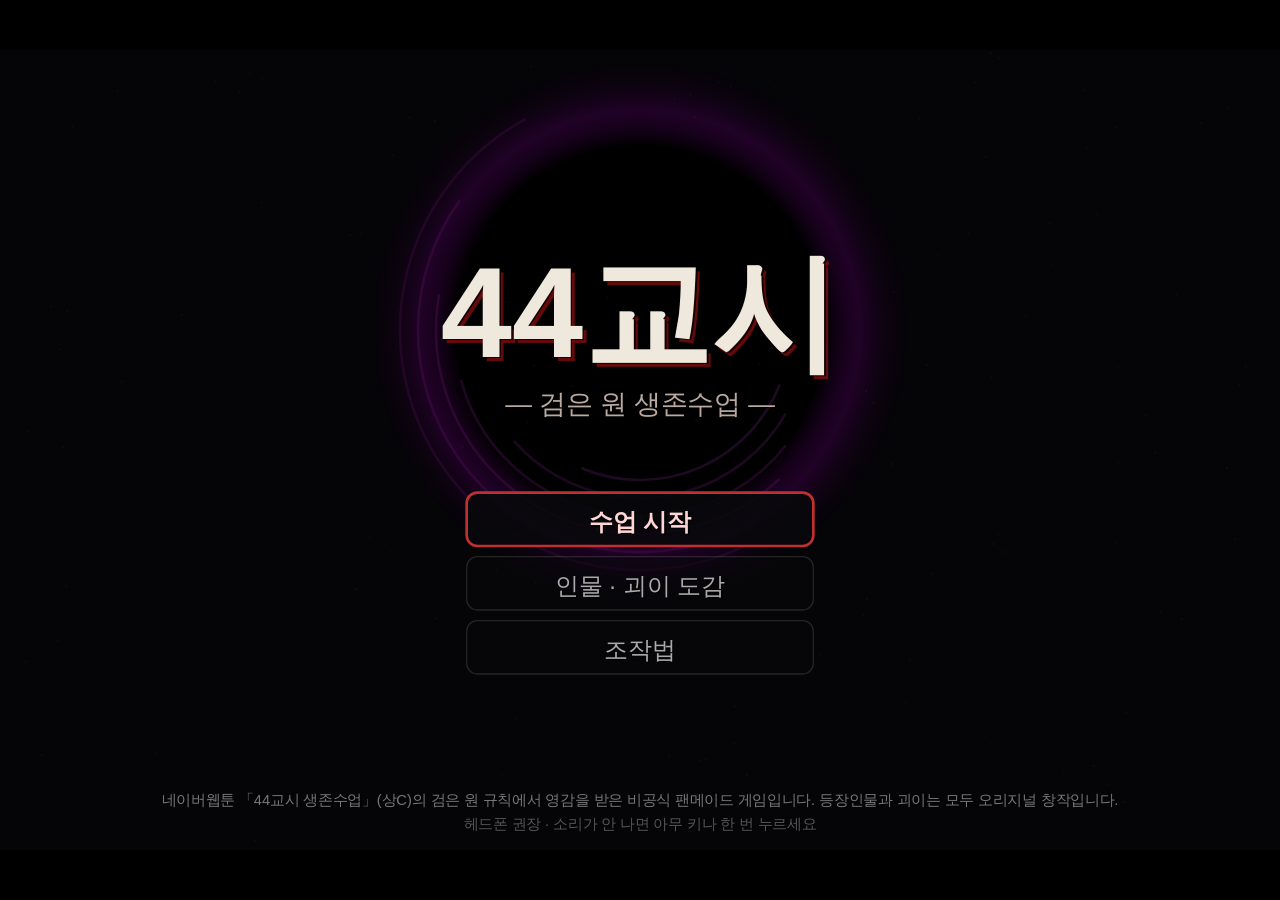
<file: index.html>
<!DOCTYPE html>
<html lang="ko">
<head>
  <meta charset="UTF-8">
  <meta name="viewport" content="width=device-width, initial-scale=1.0">
  <title>44교시 3D — 검은 원 생존수업</title>
  <link rel="stylesheet" href="style.css">
</head>
<body>
  <div id="wrap">
    <canvas id="view"></canvas>
    <canvas id="hud" tabindex="0"></canvas>
  </div>
  <script src="lib/three.min.js"></script>
  <script src="lib/Reflector.js"></script>
  <script src="lib/BufferGeometryUtils.js"></script>
  <script src="js/data.js"></script>
  <script src="js/audio.js"></script>
  <script src="js/world3d.js"></script>
  <script src="js/game3d.js"></script>
</body>
</html>
</file>
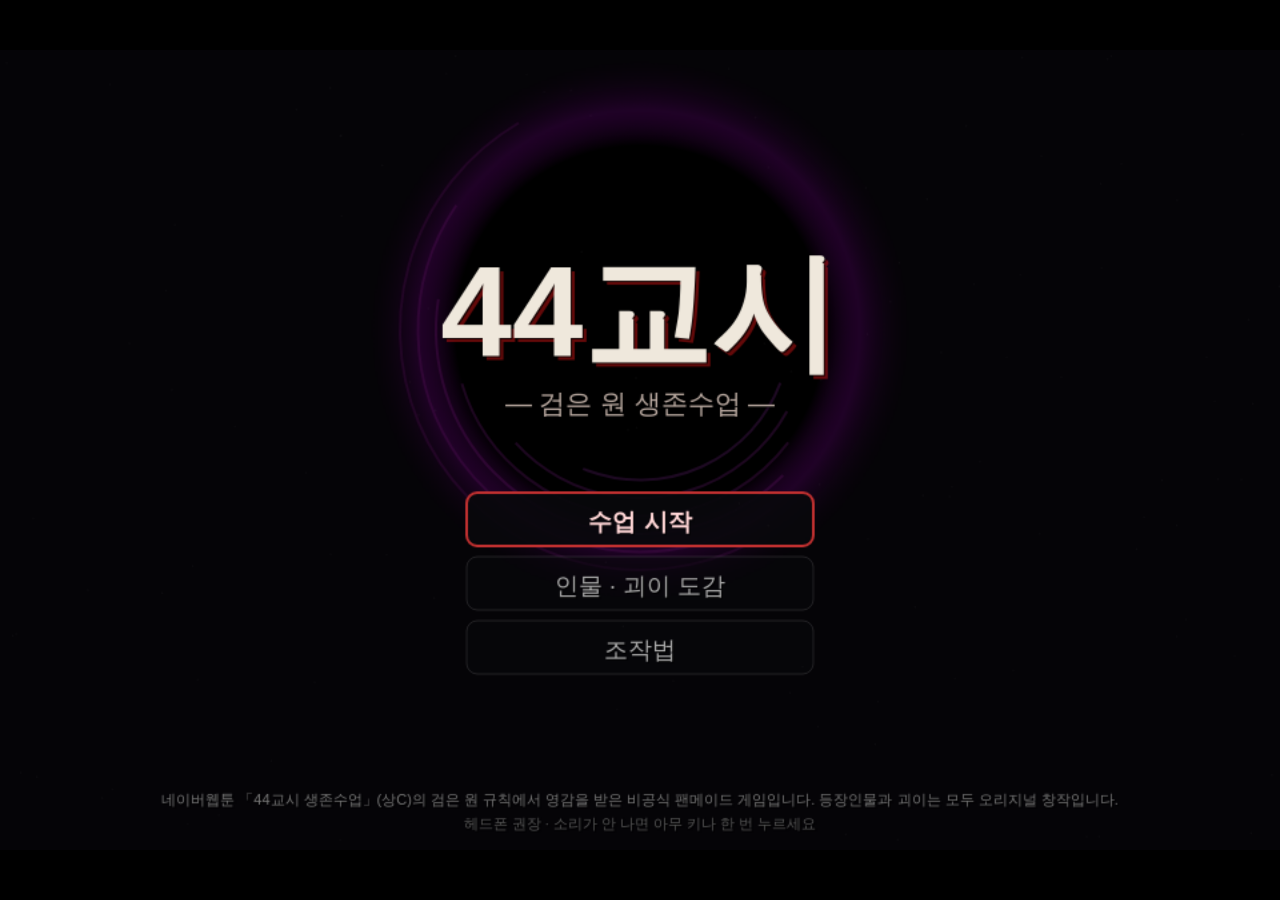
<file: 2d.html>
<!DOCTYPE html>
<html lang="ko">
<head>
  <meta charset="UTF-8">
  <meta name="viewport" content="width=device-width, initial-scale=1.0">
  <title>44교시 — 검은 원 생존수업</title>
  <link rel="stylesheet" href="style.css">
</head>
<body>
  <canvas id="game" tabindex="0"></canvas>
  <script src="js/data.js"></script>
  <script src="js/audio.js"></script>
  <script src="js/game.js"></script>
</body>
</html>
</file>
<file: style.css>
html, body {
  margin: 0;
  height: 100%;
  background: #000;
  overflow: hidden;
}

body {
  display: flex;
  align-items: center;
  justify-content: center;
}

#game {
  display: block;
  background: #000;
  image-rendering: auto;
  outline: none;
  cursor: crosshair;
}

#wrap {
  position: relative;
  background: #000;
}

#wrap canvas {
  position: absolute;
  inset: 0;
  width: 100%;
  height: 100%;
  display: block;
  outline: none;
}

#hud {
  cursor: crosshair;
}
</file>
